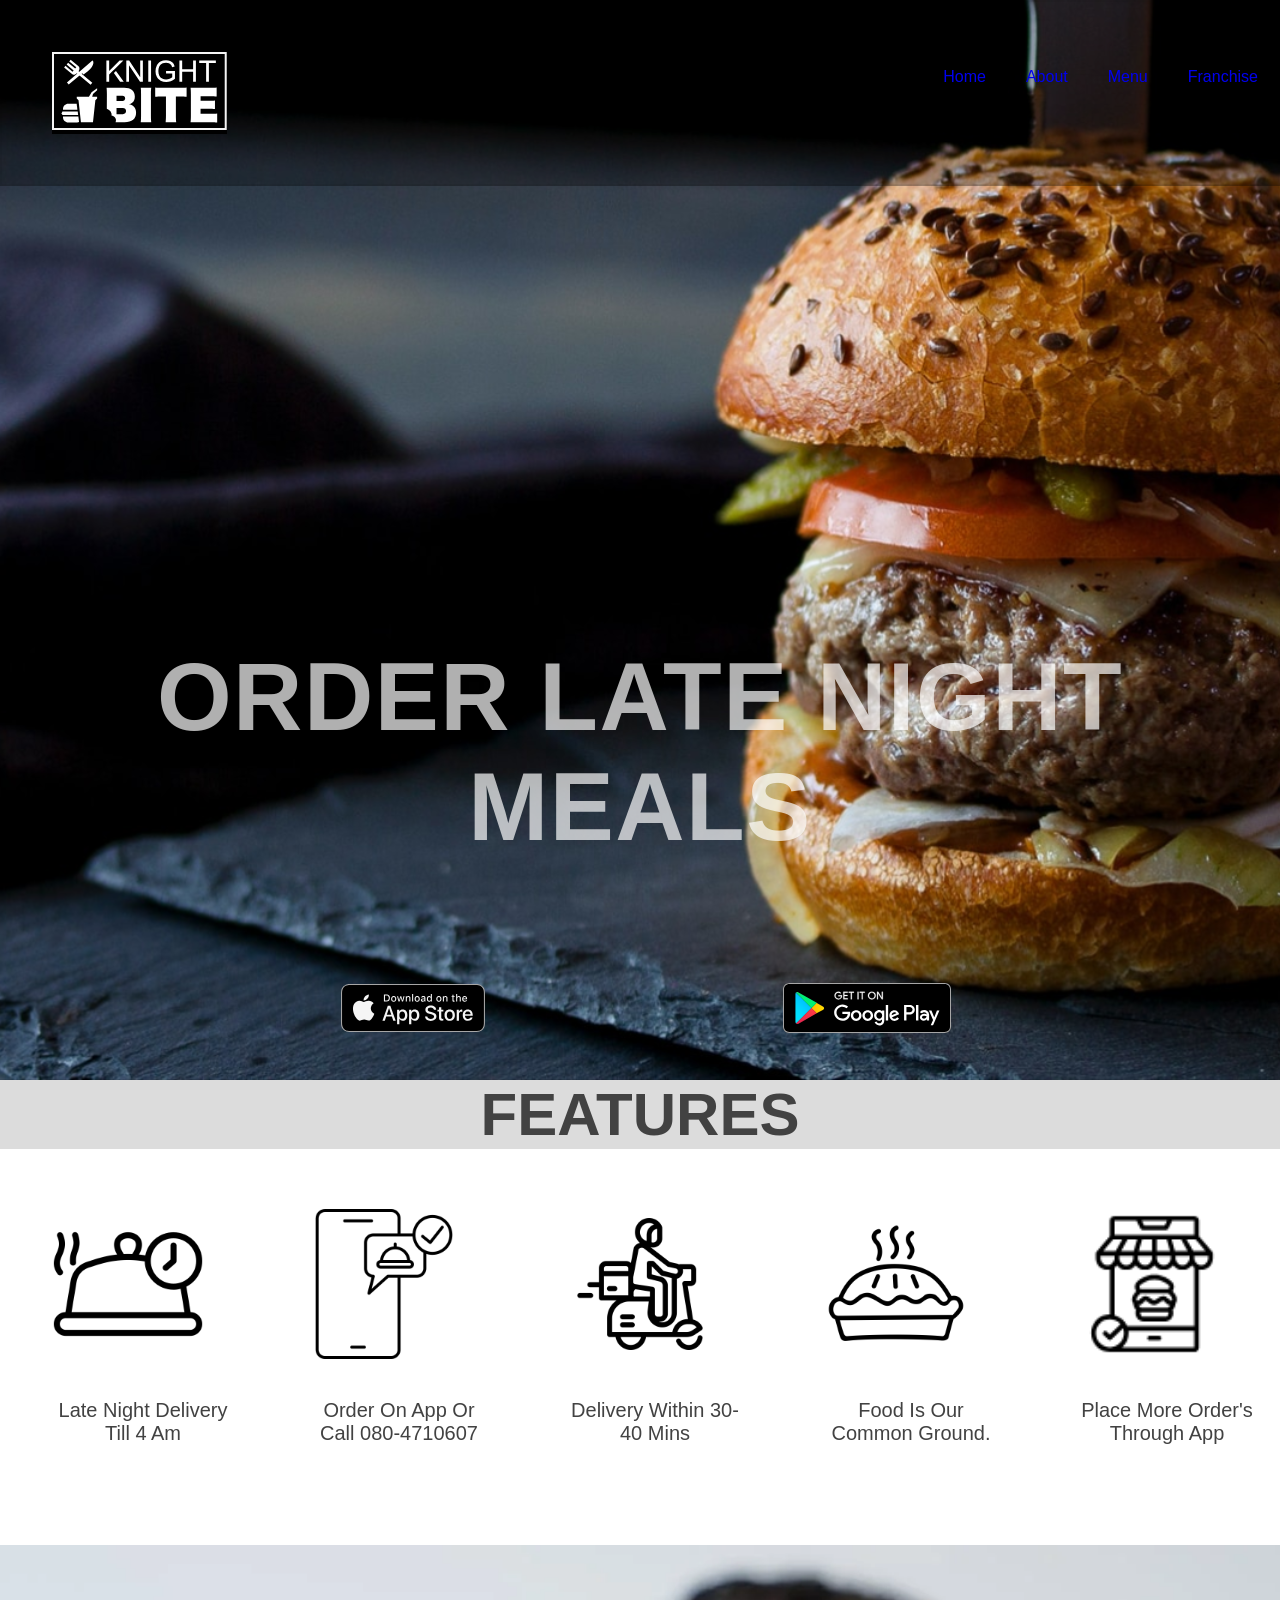
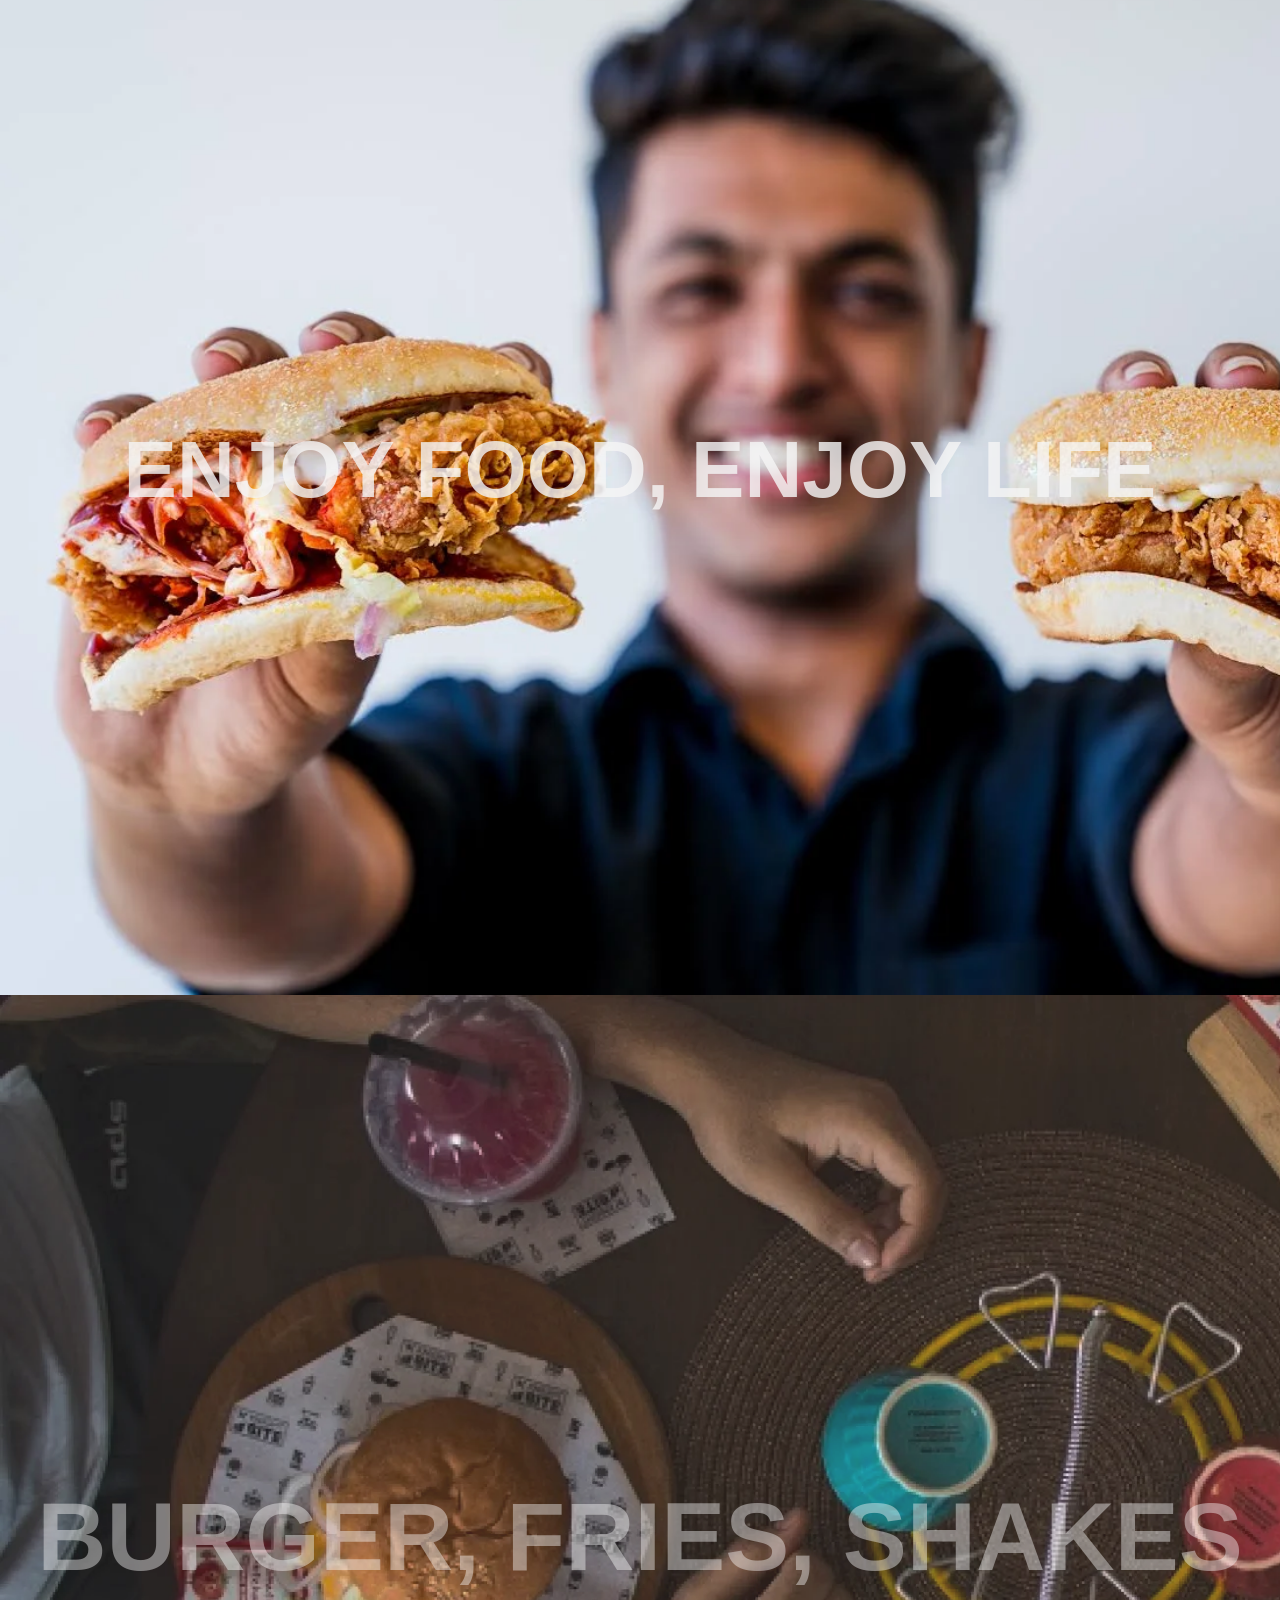
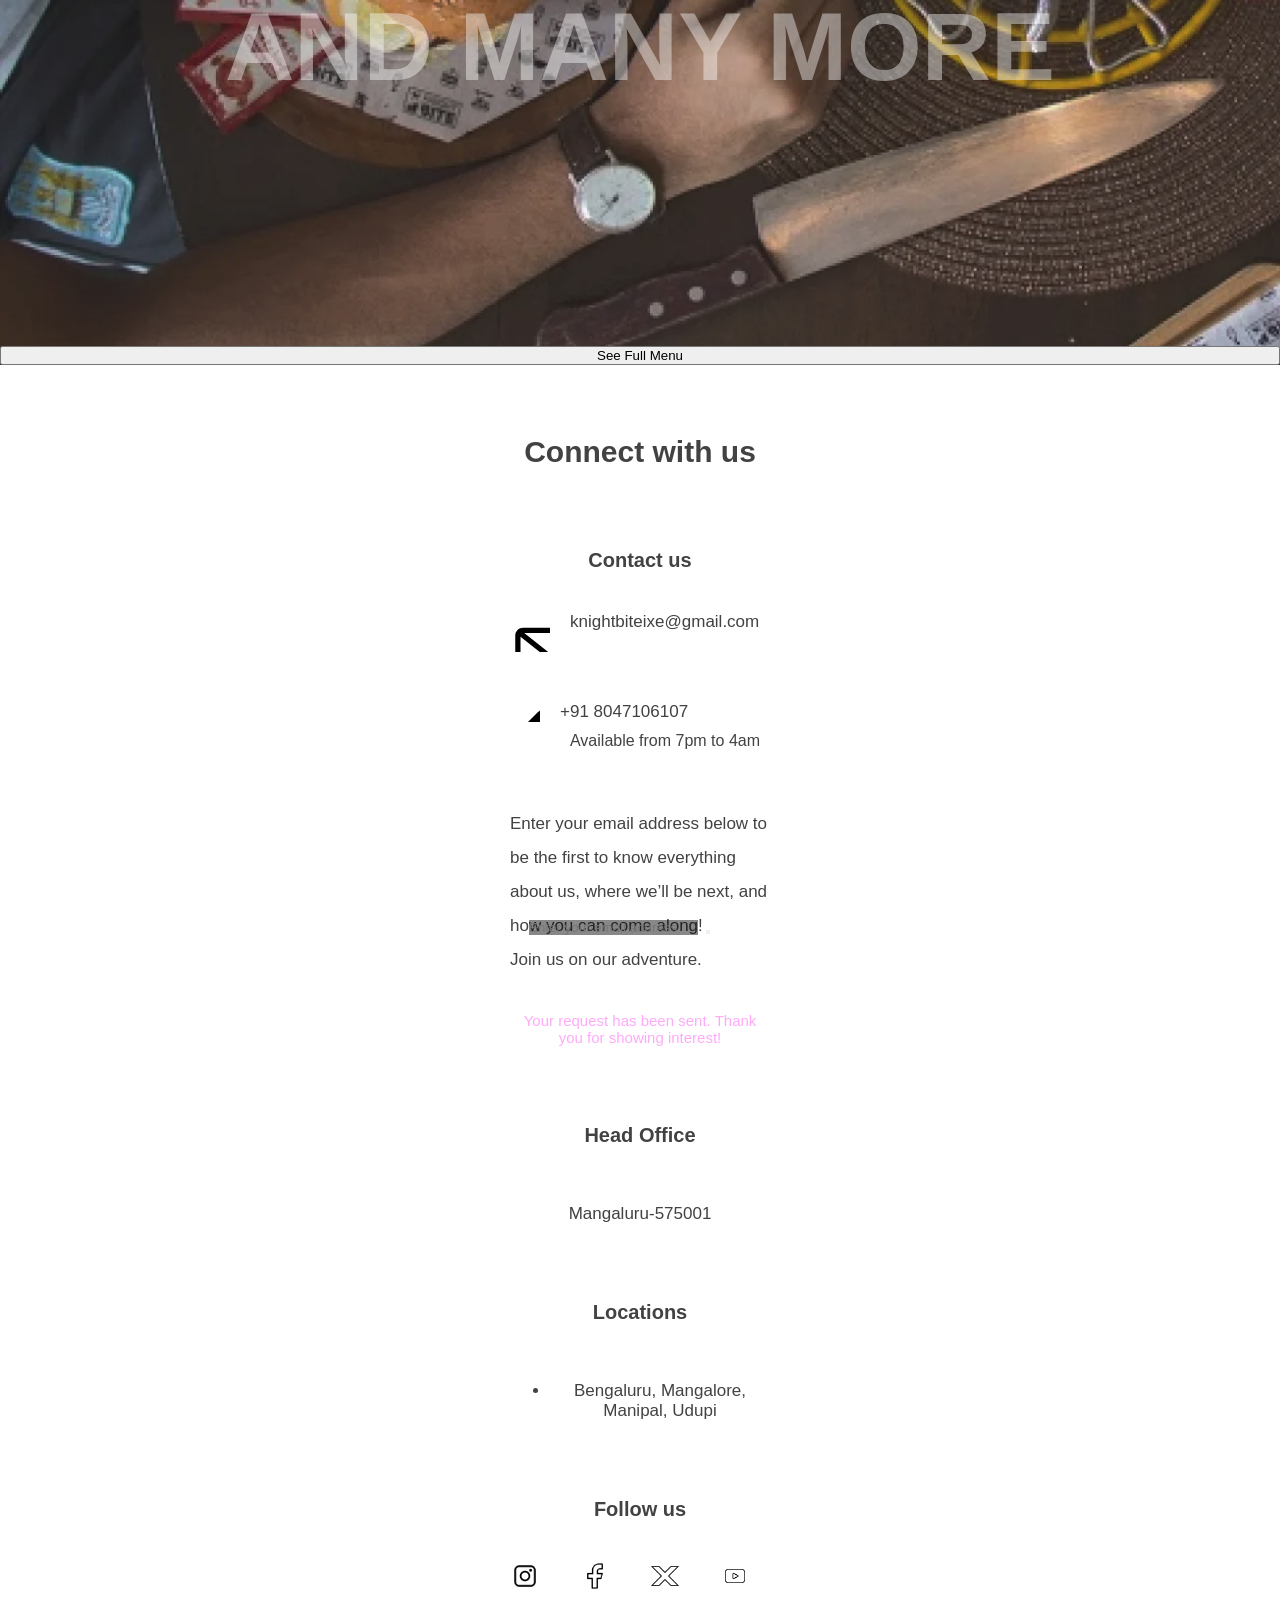
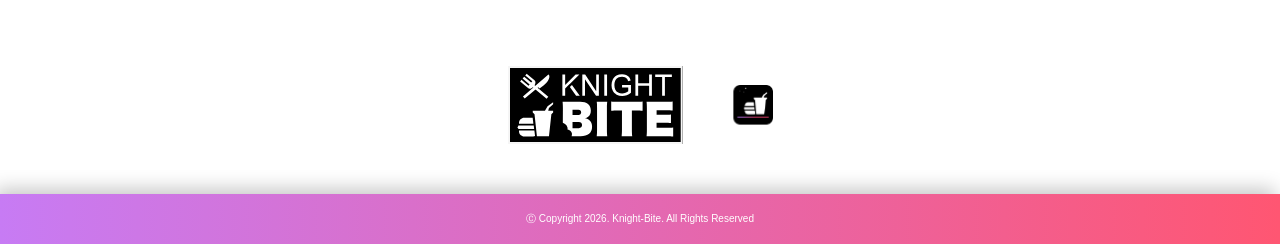
<file: index.html>
<!DOCTYPE html>
<html lang="en">
<head>
    <meta charset="UTF-8">
    <meta name="viewport" content="width=device-width, initial-scale=1.0">
    <title>Document</title>
    <link rel="stylesheet" href="./Knight-Bite.css">
</head>
<body>
    <div class="bg">
    <div class="Info">
        <div class="logo">
            <img src="./Knight-Bite/brand-logo.svg" alt="">
        </div>
        <nav class="nav">
            <ul class="flex">
                <a href="./about.html">
                    <li class="Selected">Home</li>
                </a>
                <a href="./about.html">
                    <li class="link">About</li>
                </a>
                <a href="./menu.html">
                    <li class="link">Menu</li>
                </a>
                <a href="./Franchise.html">
                    <li class="link">Franchise</li>
                </a>
            </ul>
        </nav>
    </div>
    <div class="content">
        <div class="app-link">
            <h3>order late night meals</h3>
            <div class="storescontainer">
                <a href="https://apps.apple.com/in/app/">
                    <div class="ios-store"></div>
                </a>
                <a href="https://play.google.com/store/apps/">
                    <div class="android-store"> </div>
                </a>
            </div>
        </div>
    </div>
</div>
    <div class="features">
        <h1 class="fh1">Features</h1>
        <div class="featuresDetails">
            <div class="featurecontainer">
                <img src="./Knight-Bite/Time.png">
                <div class="description">
                    Late Night Delivery<br>
                    Till 4 am
                </div>
            </div>
            <div class="featurecontainer">
                <img src="./Knight-Bite/App.png">
                <div class="description">
                    Order on App Or 
                    Call 080-4710607
                </div>
            </div>
            <div class="featurecontainer">
                <img src="./Knight-Bite/Delivery.png">
                <div class="description">
                    Delivery within 30-40 mins
                </div>
            </div>
            <div class="featurecontainer">
                <img src="./Knight-Bite/Food.png">
                <div class="description">
                    Food is our common ground. 
                </div>
            </div>
            <div class="featurecontainer">
                <img src="./Knight-Bite/Store.png">
                <div class="description">
                    Place More Order's through App
                </div>
            </div>

        </div>
    </div>
    <div class="bg2">
        <h3 id="bg2-header">Enjoy food, enjoy life</h3>
    </div>
    <div class="bg3">
        <div class="psuedo-spacer" style="margin-bottom: auto;"></div>
        <h3 id="bg3-header">Burger, fries, shakes and many more</h3>
        <button onclick="window.location.href ='./menu.html'" class="menubtn">See Full Menu</button>
    </div>

    <div class="footer">
        <h1>Connect with us</h1>
        <div class="footer-details">
            <div class="footer-item">
                <h3>Contact us</h3>
                <div style="display: flex; margin-bottom: 40px;">
                    <div class="mail"></div>
                    <span>knightbiteixe@gmail.com</span>
                </div>
                <div style="display: flex; align-items: flex-end;">
                    <div class="phone"></div>
                    <span>+91 8047106107</span>
                </div>
                <span style="font-size: 16px;font-weight: 300;margin-left:50px;margin-top:10px">
                    Available from 7pm to 4am</span>
            </div>
            
            <div class="footer-item">
                <p style="width:100%;line-height: 2em; text-align: start;">
                    Enter your email address below to be the first to know
                    everything about us, where we’ll be next, and how you can come along!<br>
                    Join us on our adventure.
                </p>
                <div class="email-container">
                    <input class="email-field" type="text" placeholder="Enter your email address">
                    <button class="email-btn" onclick="submitEmail()"></button>
                </div>
                <p style="margin:18px 0;color: #ff56f481; font-size:15px" class="dnone" id="success-msg">
                    Your request has been sent. Thank you for showing interest!</p>
            </div>
            <div class="footer-item">
                <h3>Head Office</h3>
                <p>Mangaluru-575001</p>
            </div>
            <div class="footer-item">
                <h3>Locations</h3>
                <ul>
                    <li>Bengaluru, Mangalore, Manipal, Udupi</li>
                </ul>
            </div>
            <div class="footer-item">
                <h3>Follow us</h3>
                <div style="display: flex;" class="profile-tags">
                    <a href="https://www.instagram.com/knight_bite/">
                        <img src="./Knight-Bite/Insta logo.png" style="margin-right: 40px;">
                    </a>
                    <a href="https://m.facebook.com/knightbiteIndia/ ">
                        <img src="./Knight-Bite/Fb logo.png" style="margin-right: 40px;">
                    </a>
                    <a href="https://mobile.twitter.com/knight_bite">
                        <img src="./Knight-Bite/twitter.png" style="margin-right: 40px;">
                    </a>
                    <a href="https://www.youtube.com/channel/UCbUM8v6bBtX8mcVFazJ9IQw">
                        <img src="./Knight-Bite/Youtube logo.png" style="margin-right: 40px;">
                    </a>
                </div>
            </div>
        </div>
        <div class="footer-logo">
            <img class="flimg"src="./Knight-Bite/brand-logo.svg">
            <img src="./Knight-Bite/brand_logo-2.svg">
        </div>
        <div class="copyright">
            <p>Ⓒ Copyright <span class="year">2026</span>. Knight-Bite. All Rights Reserved</p>
        </div>
    </div>
</body>
</html>
</file>
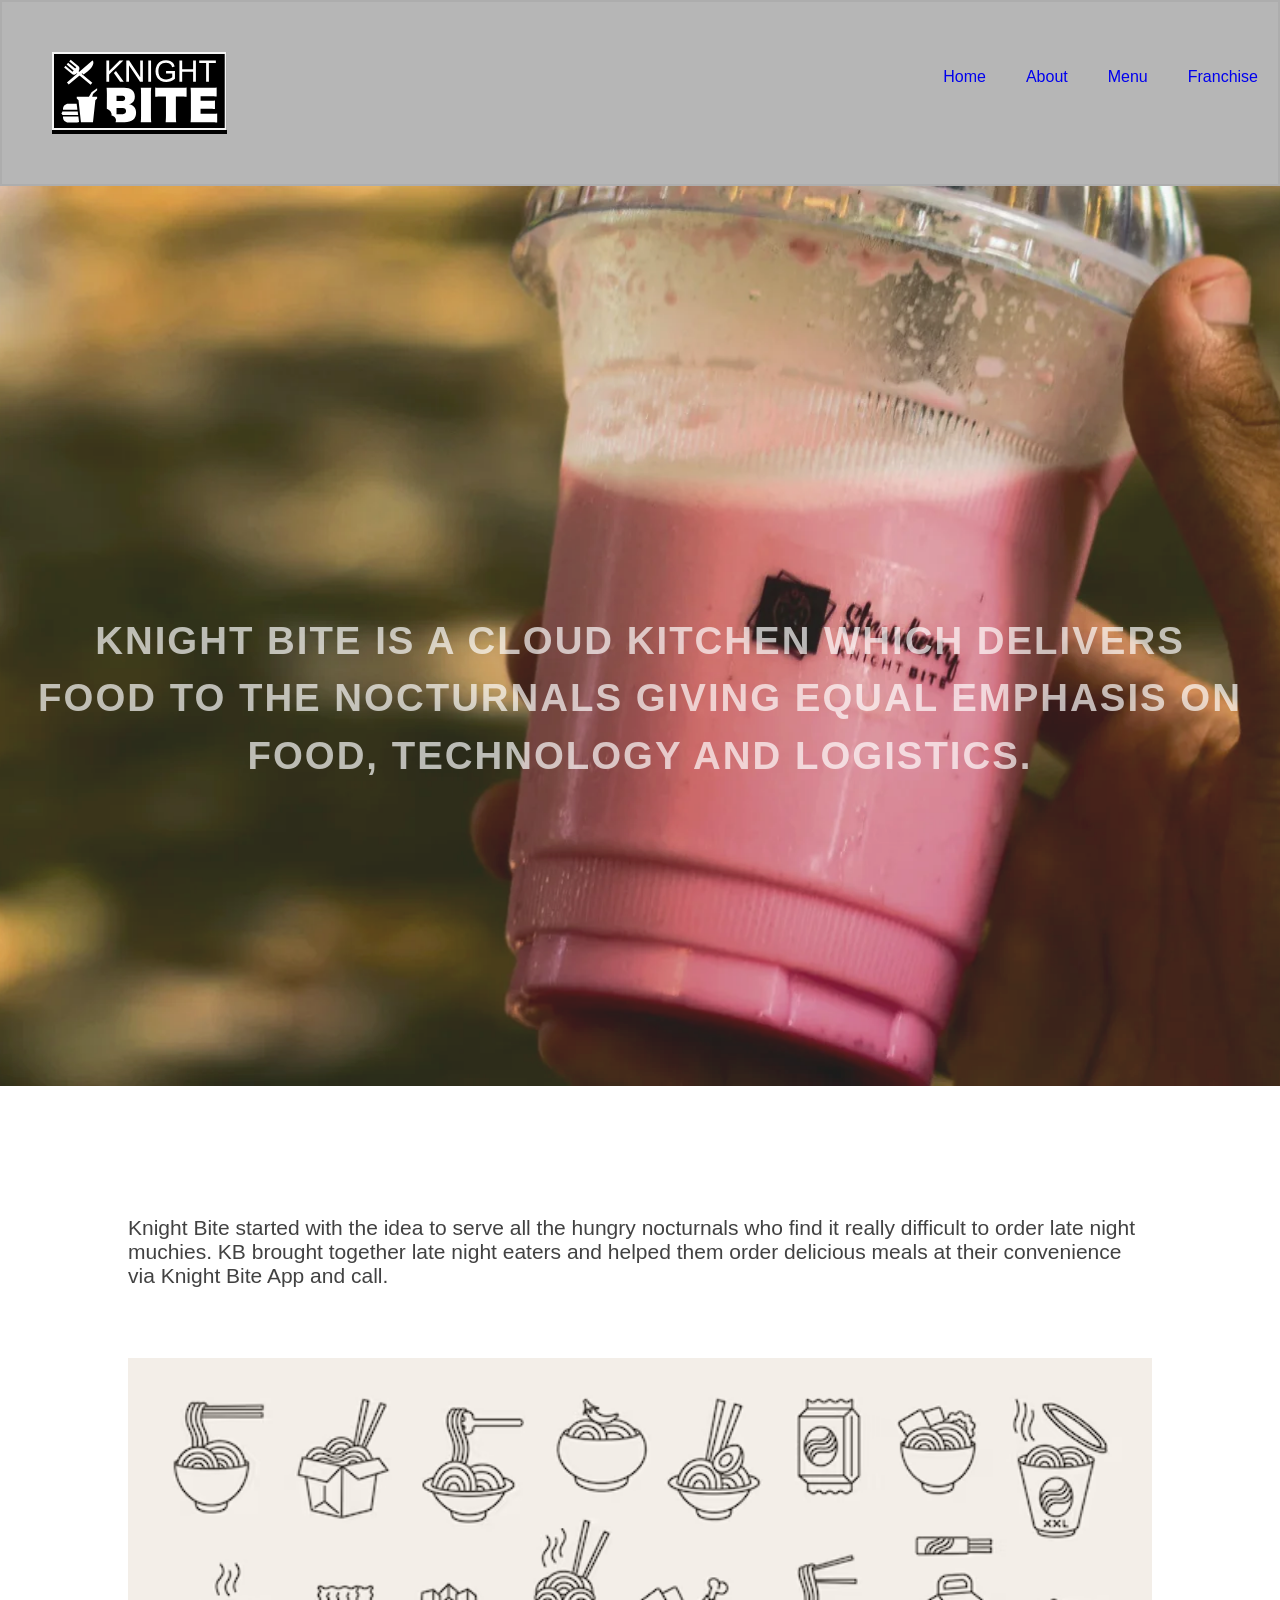
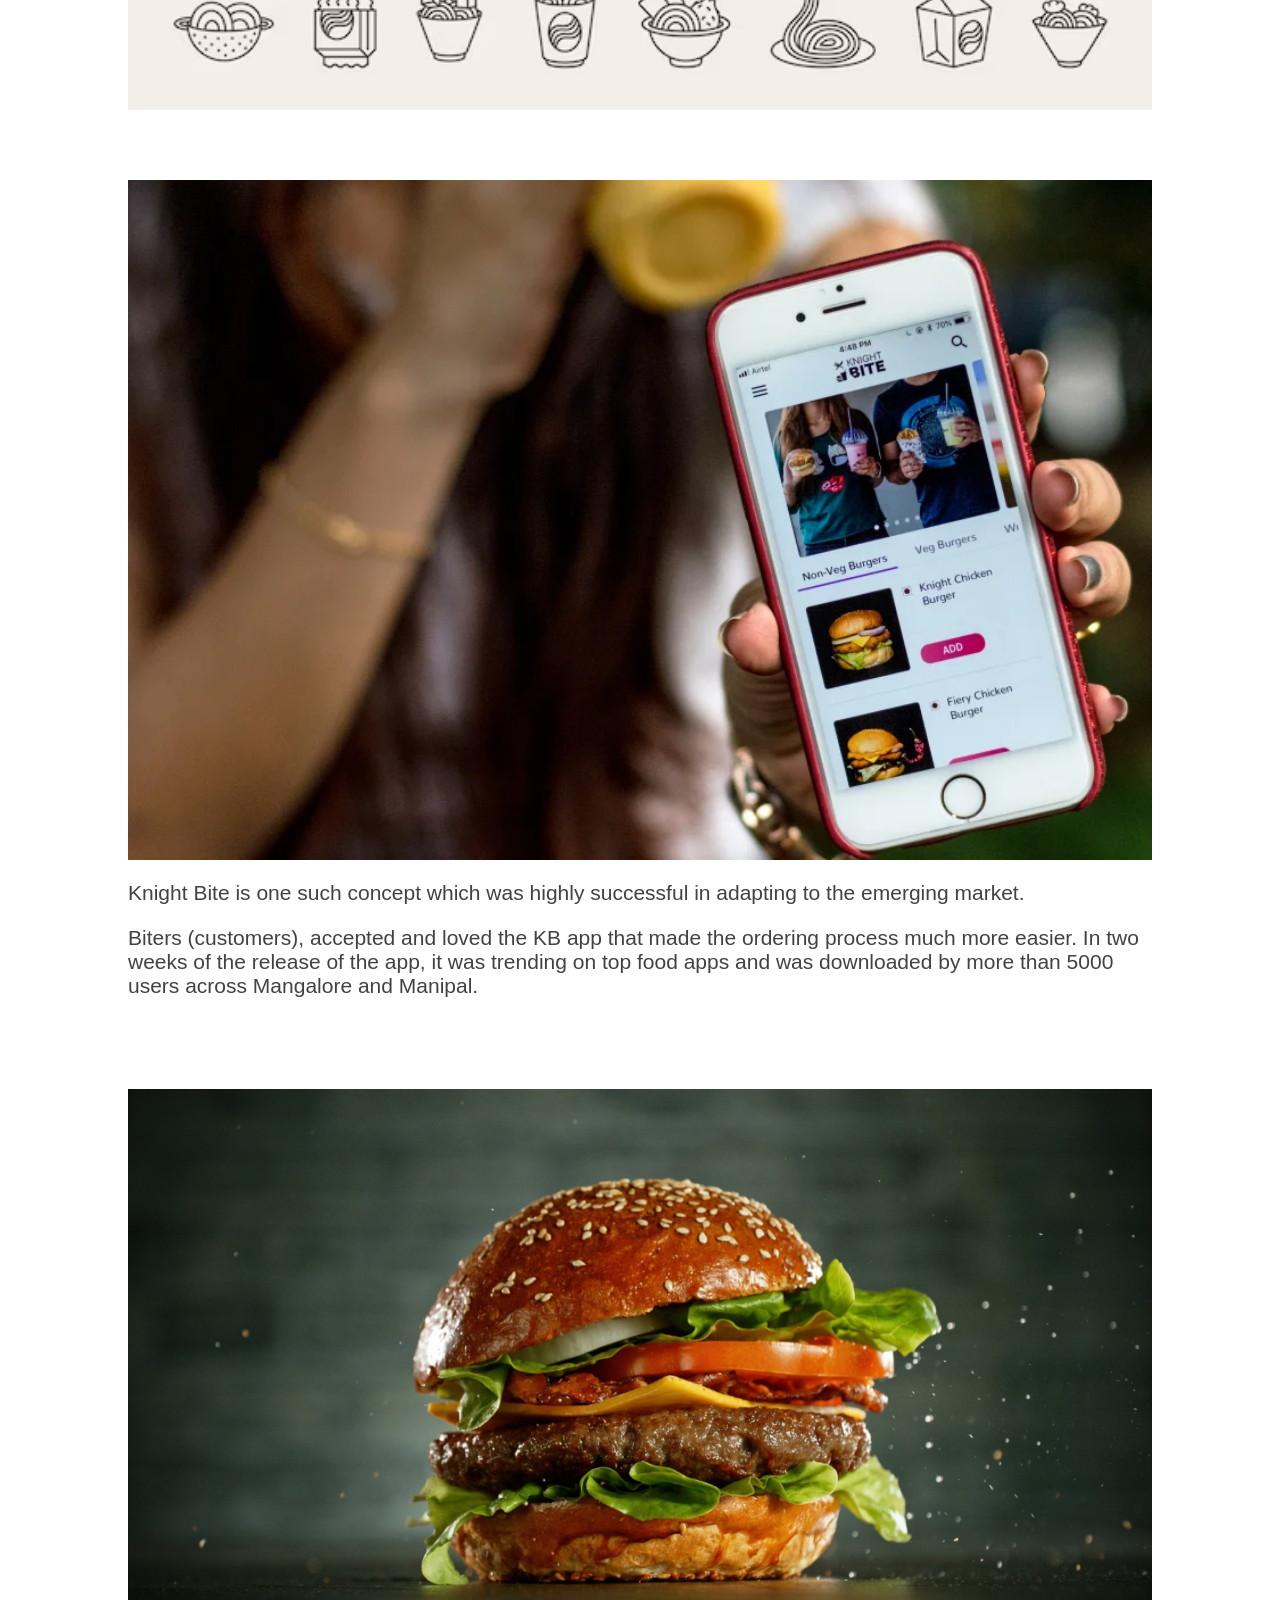
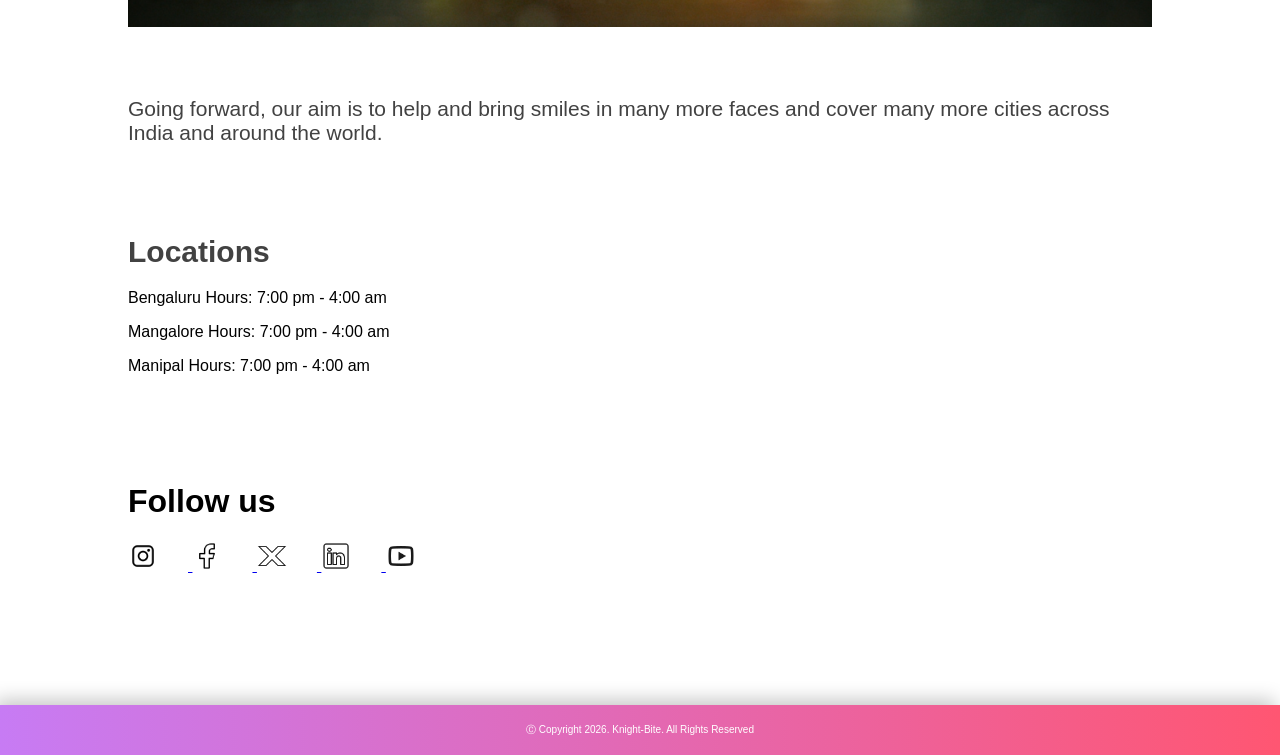
<file: about.html>
<!DOCTYPE html>
<html lang="en">
<head>
    <meta charset="UTF-8">
    <meta name="viewport" content="width=device-width, initial-scale=1.0">
    <title>Document</title>
    <link rel="stylesheet" href="./Knight-Bite.css">
</head>
<body>
    <div class="Info">
        <div class="logo">
            <img src="./Knight-Bite/brand-logo.svg" alt="">
        </div>
        <nav class="nav">
            <ul class="flex">
                <a href="./Knight-Bite.html">
                    <li class="link">Home</li>
                </a>
                <a href="./about.html">
                    <li class="link">About</li>
                </a>
                <a href="./menu.html">
                    <li class="link">Menu</li>
                </a>
                <a href="./Franchise.html">
                    <li class="link">Franchise</li>
                </a>
            </ul>
        </nav>
    </div>
    <div class="inner-bgimg1">
        <h1 class="inner-h1">
            Knight Bite is a cloud kitchen which delivers food to the nocturnals
            giving equal emphasis on food, technology and logistics.
        </h1>
    </div>
    <div class="grid">
        <div class="grid1">
            Knight Bite started with the idea to serve all the hungry nocturnals who
            find it really difficult to order late night muchies. KB brought
            together late night eaters and helped them order delicious meals at
            their convenience via Knight Bite App and call.
        </div>
        <div class="grid1">
            <img src="./Knight-Bite/food-strip1.avif">
        </div>
        <div class="grid-item">
            <div class="grid1">
                <img class="inner-img2"src="./Knight-Bite/inner-img2">
            </div>
            <p class="para1">
                Knight Bite is one such concept which was highly successful in
                adapting to the emerging market.
            </p>
            <p class="para1">
                Biters (customers), accepted and loved the KB app that made the
                ordering process much more easier. In two weeks of the release of the
                app, it was trending on top food apps and was downloaded by more than
                5000 users across Mangalore and Manipal.
            </p>
        </div>
        <div class="grid1">
            <img class="inner-img1"src="./Knight-Bite/inner-img1.png">
        </div>
        <div class="grid1">
            Going forward, our aim is to help and bring smiles in many more faces
            and cover many more cities across India and around the world.
        </div>
        <div class="grid-locations">
            <h1 class="location-h1">Locations</h1>
            <p>
                <span class="location">Bengaluru</span> <span>Hours:</span> 7:00 pm -
                4:00 am
            </p>
            <p>
                <span class="location">Mangalore</span> <span>Hours:</span> 7:00 pm -
                4:00 am
            </p>
            <p>
                <span class="location">Manipal</span>
                <span>Hours:</span> 7:00 pm - 4:00 am
            </p>
        </div>
        <div class="grid-item follow-us">
            <h1>Follow us</h1>
            <div class="profile-tags">
                <a href="https://www.instagram.com/knight_bite/">
                    <img src="./Knight-Bite/Insta logo.png" style="margin-right: 30px;">
                </a>
                <a href="https://m.facebook.com/knightbiteIndia/ ">
                    <img src="./Knight-Bite/Fb logo.png" style="margin-right: 30px;">
                </a>
                <a href="https://mobile.twitter.com/knight_bite">
                    <img src="./Knight-Bite/twitter.png" style="margin-right: 30px;">
                </a>
                <a href="https://lu.linkedin.com/company/knightbite">
                    <img src="./Knight-Bite/linkedin logo.png" style="margin-right: 30px;">
                </a>
                <a href="https://www.youtube.com/channel/UCbUM8v6bBtX8mcVFazJ9IQw">
                    <img src="./Knight-Bite/Youtube1 logo.png" style="margin-right: 30px;">
                </a>
            </div>
        </div>
    </div>
    <div class="copyright">
        <p>Ⓒ Copyright <span class="year">2026</span>. Knight-Bite. All Rights Reserved</p>
    </div>
</body>
</html>
</file>
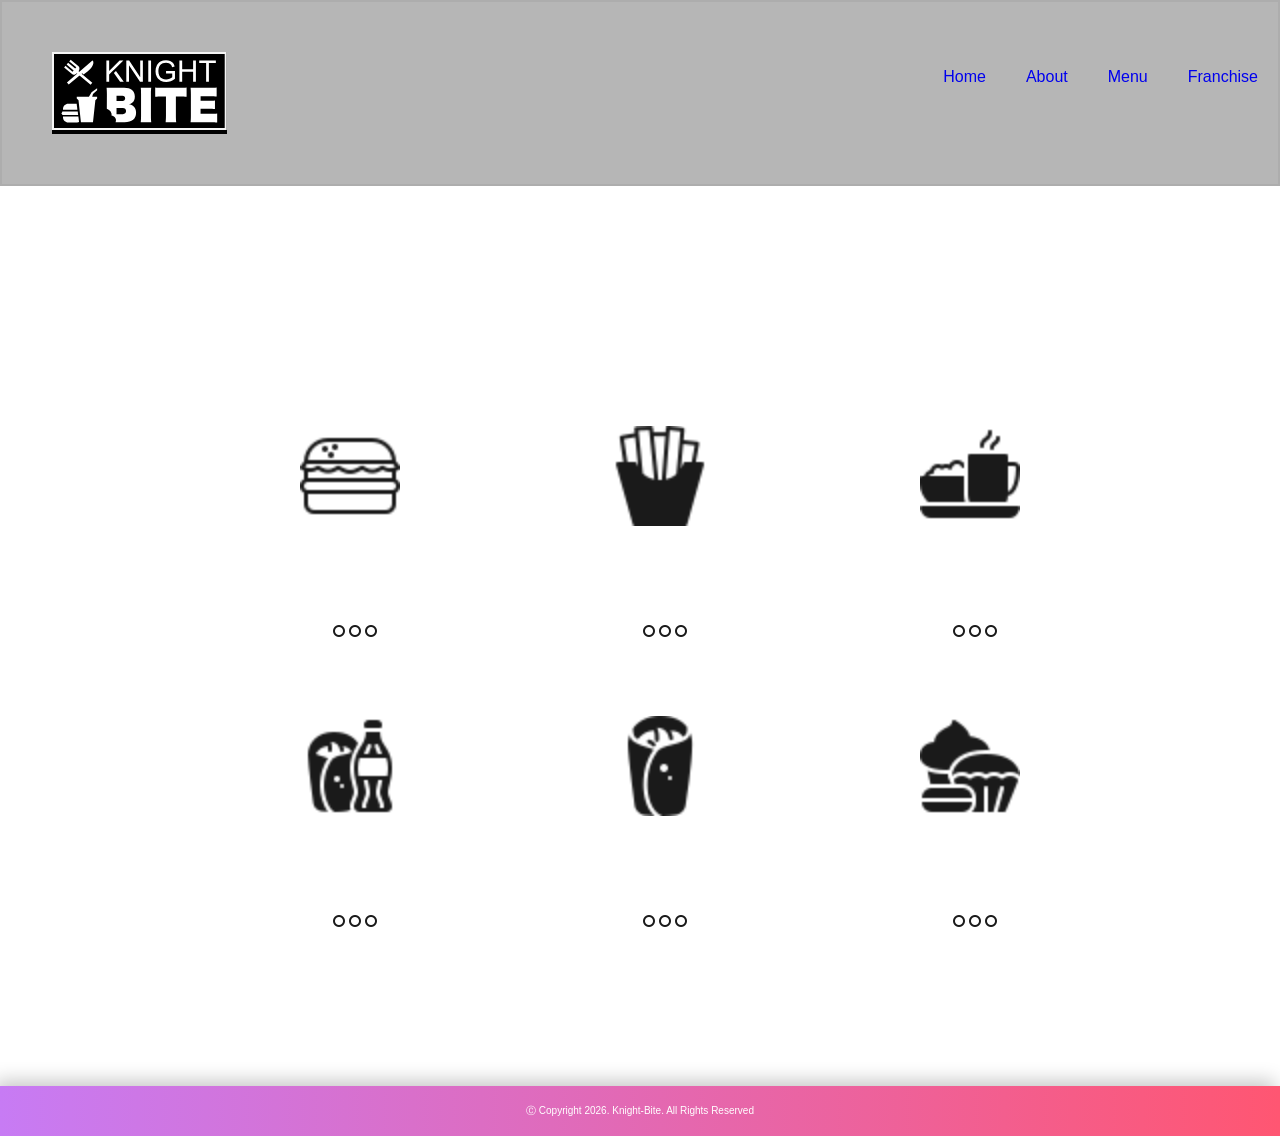
<file: menu.html>
<!DOCTYPE html>
<html lang="en">
<head>
    <meta charset="UTF-8">
    <meta name="viewport" content="width=device-width, initial-scale=1.0">
    <title>Document</title>
    <link rel="stylesheet" href="./Knight-Bite.css">
</head>
<body>
    <div class="Info">
        <div class="logo">
            <img src="./Knight-Bite/brand-logo.svg" alt="">
        </div>
        <nav class="nav">
            <ul class="flex">
                <a href="./Knight-Bite.html">
                    <li class="link">Home</li>
                </a>
                <a href="./about.html">
                    <li class="link">About</li>
                </a>
                <a href="./menu.html">
                    <li class="link">Menu</li>
                </a>
                <a href="./Franchise.html">
                    <li class="link">Franchise</li>
                </a>
            </ul>
        </nav>
    </div>
    <div class="inner3bg">
    <div class="menu">
      <div class="menu-items">
        <img class="menu-img"src="./Knight-Bite/icons8-burger-50.png">
        <h1>Burgers</h1>
        <img class="more-img"src="./Knight-Bite/icons8-more-50.png">
      </div>
      <div class="menu-items">
        <img class="menu-img"src="./Knight-Bite/icons8-french-fries-50.png">
        <h1>Fries/Starters</h1>
        <img class="more-img"src="./Knight-Bite/icons8-more-50.png">
      </div>
      <div class="menu-items">
        <img class="menu-img"src="./Knight-Bite/icons8-food-bar-50.png">
        <h1>Main Course</h1>
        <img class="more-img"src="./Knight-Bite/icons8-more-50.png">
      </div>
      <div class="menu-items">
        <img class="menu-img"src="./Knight-Bite/icons8-street-food-50.png">
        <h1>Drinks</h1>
        <img class="more-img"src="./Knight-Bite/icons8-more-50.png">
      </div>
      <div class="menu-items">
        <img class="menu-img"src="./Knight-Bite/icons8-wrap-50.png">
        <h1>Wraps</h1>
        <img class="more-img"src="./Knight-Bite/icons8-more-50.png">
      </div>
      <div class="menu-items">
        <img class="menu-img"src="./Knight-Bite/icons8-dessert-50.png">
        <h1>Desserts</h1>
        <img class="more-img"src="./Knight-Bite/icons8-more-50.png">
      </div>
    </div>
  </div>
  <div class="copyright">
    <p>Ⓒ Copyright <span class="year">2026</span>. Knight-Bite. All Rights Reserved</p>
  </div>
</body>
</html>
</file>
<file: Knight-Bite.css>
*{
    font-family: sans-serif;
    font-weight: normal;
    margin: 0;
    padding: 0;
    box-sizing: border-box;
}
.Info{
    display: flex;
    justify-content: space-between;
    border: solid 2px rgba(0, 0, 0, 0.049);
    padding: 50px 0;
    width: 100%;
    background-color: rgba(0, 0, 0, 0.285);
    margin: auto;
    position: sticky;
    top: 0%;
}
.logo{
    background: #000;
    margin-left: 50px;
}
.flex{
    display: flex;
}
input {
    background-color: rgba(0, 0, 0, 0.466);
    cursor: default;
    appearance: auto;
    box-sizing: border-box;
    margin: 3px 3px 3px 4px;
    padding: initial;
    border: initial;
}
a{
    cursor: pointer;
}
li{
    display: list-item;
    transition: all;

}

ul {
    display: block;
    list-style-type: disc;
    margin-block-start: 1em;
    margin-block-end: 1em;
    padding-inline-start: 40px;
}
.nav li {
    display: inline-block;
    margin: 0 20px;
    list-style: none;
    list-style-position: inside;
}
.icon {
    position: absolute;
    display: block;
    right: 30px;
    justify-content: space-around;
}
.icon1 {
    width: 30px;
    transition: all ease-out 0.1s;
    background: url(./Knight-Bite/nav-icon.svg);
    height: 30px;
}
.icon>h3 {
    display: block;
    font-size: 1.17em;
    margin-block-start: 1em;
    margin-block-end: 1em;
    margin-inline-start: 0px;
    margin-inline-end: 0px;
    font-weight: bold;
}
.selected {
    color: black !important;
    cursor: default;
    font-weight: 700 !important;
    transform: scale(1, 1) !important;
    position: relative;
}
.link {
    transition: all 0.5s;
}
label {
    cursor: default;
}
div {
    display: block;
}
.app-link {
    justify-content: space-evenly;
   
    
    text-align: center;
    width: 100%;
    text-decoration: none;
}
.bg{
    background: url(./Knight-Bite/app-link-background.svg);
    height: 120vh;
    width: 100%;
    background-size: cover;
    background-repeat: no-repeat;
}
.app-link>h3{
    color: rgba(255, 255, 255, 0.69);
    font-family: sans-serif;
    padding-top: 40vh;
    font-size: 6em;
    transition: all .4s;
    text-transform: uppercase;
    letter-spacing: 1.5px;
}
.storescontainer {
    display: flex;
    /*flex-wrap: wrap;*/
    width: 100%;
    padding: 0 20px;
    justify-content: space-evenly;
    margin: 10px auto;
    place-items: center;
}
.ios-store {
    min-height: 100px;
    background: url(./Knight-Bite/ios-store.svg);
    background-repeat: no-repeat;
    transform: scale(1.2);
    background-size: 120px 100px;
    width: 120px;
}
.android-store {
    min-height: 100px;
    background: url(./Knight-Bite/google-play-badge.svg);
    background-repeat: no-repeat;
    background-size: 120px 100px;
    transform: scale(1.4);
    width: 120px;
}
.features {
    margin-top: 0%;
    margin: 0%;
    height: 0%;
}
.fh1{
    margin: 0%;
    font-size: 30px;
    color: #424242;
    font-size: 60px;
    font-weight: 70%;
    text-align: center;
    text-transform: uppercase;
    background: #00000023;
}
.featuresDetails{
    flex-wrap: wrap;
    justify-content: space-around;
    align-content: center;
    text-align: center;
    margin: 60px 0;
    display: flex;
}
.featurecontainer{
    flex-direction: column;
    justify-content: space-evenly;
    align-content: center;
    text-align: center;
    width: 150px;
    display: flex;
}
.img{
    overflow: clip;
}
.content{
    height: 100vh;
    width: 100%;
}
.description{
    margin: 40px 0;
    color: #424242;
    font-size: 20px;
    text-align: center;
    width: 180px;
    text-transform: capitalize;
}
.bg2{
    width: 100%;
    background-repeat: no-repeat;
    background: url(./Knight-Bite/bg\ img2);
    text-align: center;
    justify-content: center;
    display: flex;
    background-repeat: no-repeat;
    background-position: left;
    background-size: cover;
    height: 1050px;
}
.bg2>h3 {
    color: rgba(245, 245, 245, 0.811);
    width: 1200px;
    margin: 0 auto;
    align-self: center;
    justify-self: center;
    text-align: center;
    font-family: sans-serif;
    font-size: 80px;
    font-weight: bold;
    text-transform: uppercase;
    display: block;
}
.bg3{
    width: 100%;
    height: 100vh;
    background-repeat: no-repeat;
    background-size: cover;
    background: url(./Knight-Bite/bg\ img3);
    display: flex;
    flex-direction: column;
    background-repeat: no-repeat;
    background-position: left;
    background-size: cover;
    height: 970px;
}
.bg3>h3 {
    padding: 0 10px;
    margin: auto;
    text-align: center;
    margin: auto;
    color: rgba(255, 255, 255, 0.416);
    width: 1268px;
    font-family: sans-serif;
    font-size: 6em;
    text-transform: uppercase;
}
.footer {
    padding-top: 50px;
}
.footer>h1 {
    margin-bottom: 40px;
    color: #424242;
    font-size: 30px;
    font-weight: 700;
    text-align: center;
}
h1 {
    display: block;
    font-size: 2em;
    margin-block-start: 0.67em;
    margin-block-end: 0.67em;
    margin-inline-start: 0px;
    margin-inline-end: 0px;
    font-weight: bold;
}
.footer>h1 {
    margin-bottom: 40px;
    font-size: 30px;
    font-weight: 700;
    text-align: center;
    color: #424242;
}
.footer-details {
    display: grid;
    margin: 40px 50px;
    grid-template-columns: 300px;
    justify-content: space-around;
    align-items: stretch;
    font-family: Nunito;
    font-style: normal;
    column-gap: 20px;
    font-weight: 300;
    font-size: 17px;
    color: #424242;
}
.footer-item {
    display: flex;
    flex-direction: column;
    text-align: left;
    margin: 20px;
}
.footer h3 {
    margin-bottom: 40px;
    color: #424242;
    font-size: 20px;
    font-weight: 700;
}
h3 {
    display: block;
    font-size: 1.17em;
    margin-block-start: 1em;
    margin-block-end: 1em;
    margin-inline-start: 0px;
    margin-inline-end: 0px;
    font-weight: bold;
}
.footer-details {
    margin: 40px 50px;
    grid-template-columns: 300px;
    justify-content: space-around;
    align-items: stretch;
    font-family: Nunito;
    font-style: normal;
    column-gap: 20px;
    font-weight: 300;
    font-size: 17px;
    color: #424242;
    display: grid;
}
.mail{
    height: 40px;
    width: 40px;
    background-size: 30px 30px;
    background-repeat: no-repeat;
    margin-right: 20px;
    background: url(./Knight-Bite/email.png);
}
.phone {
    height: 30px;
    width: 30px;
    background-size: 30px 30px;
    background-repeat: no-repeat;
    margin-right: 20px;
    background: url(./Knight-Bite/phone.png);
}
p {
    display: block;
    margin-block-start: 1em;
    margin-block-end: 1em;
    margin-inline-start: 0px;
    margin-inline-end: 0px;
    unicode-bidi: isolate;
}
.footer-item {
    display: flex;
    flex-direction: column;
    text-align: center;
    margin: 20px;
    justify-content: space-evenly;
    place-content: center;
}
.email-container {
    transform: translateX(15px);
    position: absolute;
    width: fit-content;
}
.footer h3 {
    margin-bottom: 40px;
    color: #424242;
    font-size: 20px;
    font-weight: 700;
}
.profile-tags img {
    height: 30px;
    width: 30px;
}
.flimg{
    background: #000000;
    margin-right: 50px;
    text-align: center;
}
.footer h3 {
    color: #424242;
    font-size: 20px;
    font-weight: 700;
    margin-bottom: 40px;
}
.copyright p {
    font-size: 10px;
}
.copyright {
    display: flex;
    align-items: center;
    justify-content: center;
    background: linear-gradient(90deg, #C77BF4 0%, #FF5672 100%);
    box-shadow: -5px -5px 19px rgba(0, 0, 0, 0.23);
    min-height: 50px;
    width: 100%;
    color: white;
    font-size: 15px;
    position: sticky;
}
.footer-logo{
    display: flex;
    justify-content: center;
    margin: 50px 0;
}
.inner-bgimg1{
    background: url(./Knight-Bite/inner-banner1);
    background-size: cover;
    background-repeat: no-repeat;
    width: 100%;
    height: 100vh;
    display: flex;
    align-content: center;
    flex-wrap: nowrap;
    align-items: center;
    background-position: center;
    background-size: cover;
}
.inner-h1{
    color: rgba(255, 255, 255, 0.678);
    font-size: 3vw;
    margin-top: 150px;
    padding-left: 80px;
    letter-spacing: 2px;
    text-transform: uppercase;
    font-family: sans-serif;
    padding: 40vh 30px;
    width: 100%;
    line-height: 1.5em;
    text-align: center;
}
.grid{
    margin: 130px 40px;
    grid-template-columns: repeat(1, 1fr);
    row-gap: 70px;
    display: grid;
    justify-content: center;
    align-content: center;
    padding: 0 100px;
    column-gap: 40px;
}
.grid1{
    display: flex;
    flex-direction: column;
    justify-content: center;
    align-items: left;
    font-size: 21px;
    color: #424242;
}
.para1{
    display: flex;
    font-size: 21px;
    color: #424242;
    justify-content: left;
    align-items: left;
}
.location-h1{
    color: #424242;
    font-size: 30px;
    font-weight: 700;
    margin-bottom: 20px;
}
.locations span {
    font-size: 20px;
    color: #424242;
    font-weight: 700;
}
.inner3bg{
    min-height: 100vh;
    width: 100%;
    display: flex;
    align-content: center;
    align-items: center;
    background: url(https://nrzl4apc.knight-bite.com/main/res/menu/banner.webp);
    background-position: center !important;
    background-size: cover !important;
    background-repeat: no-repeat !important;
}
.menu {
    display: grid;
    margin-top: 100px;
    padding: 0 200px;
    row-gap: 60px;
    column-gap: 50px;
    width: 100%;
    grid-template-columns: repeat(3, 2fr);
}
.menu-items h1 {
    text-align: center;
    color: white;
    font-size: 40px;
    font-family: sans-serif;
    margin: 0 0 15px 0;
}
.menu-img{
    display: flex;
    min-height: 100px;
    background: white;
    text-align: center;
    place-content: center;
    margin: 0 0 20px 100px;
    flex-wrap: nowrap;
}
.more-img{
    display: flex;
    min-height: 30px;
    background: white;
    place-content: center;
    text-align: center;
    justify-content: space-evenly;
    margin: 0 0 0 130px;
}
@media (min-width:1px) and (max-width:576px) {
    .featuresDetails{
        flex-direction: column;
    }
    .menu{
        grid-template-columns:max-content;
        justify-content: center;
        text-align: center;
        min-height: auto;
    }
    .copyright{
        justify-content: center;
        position: sticky;
    }
}
</file>
